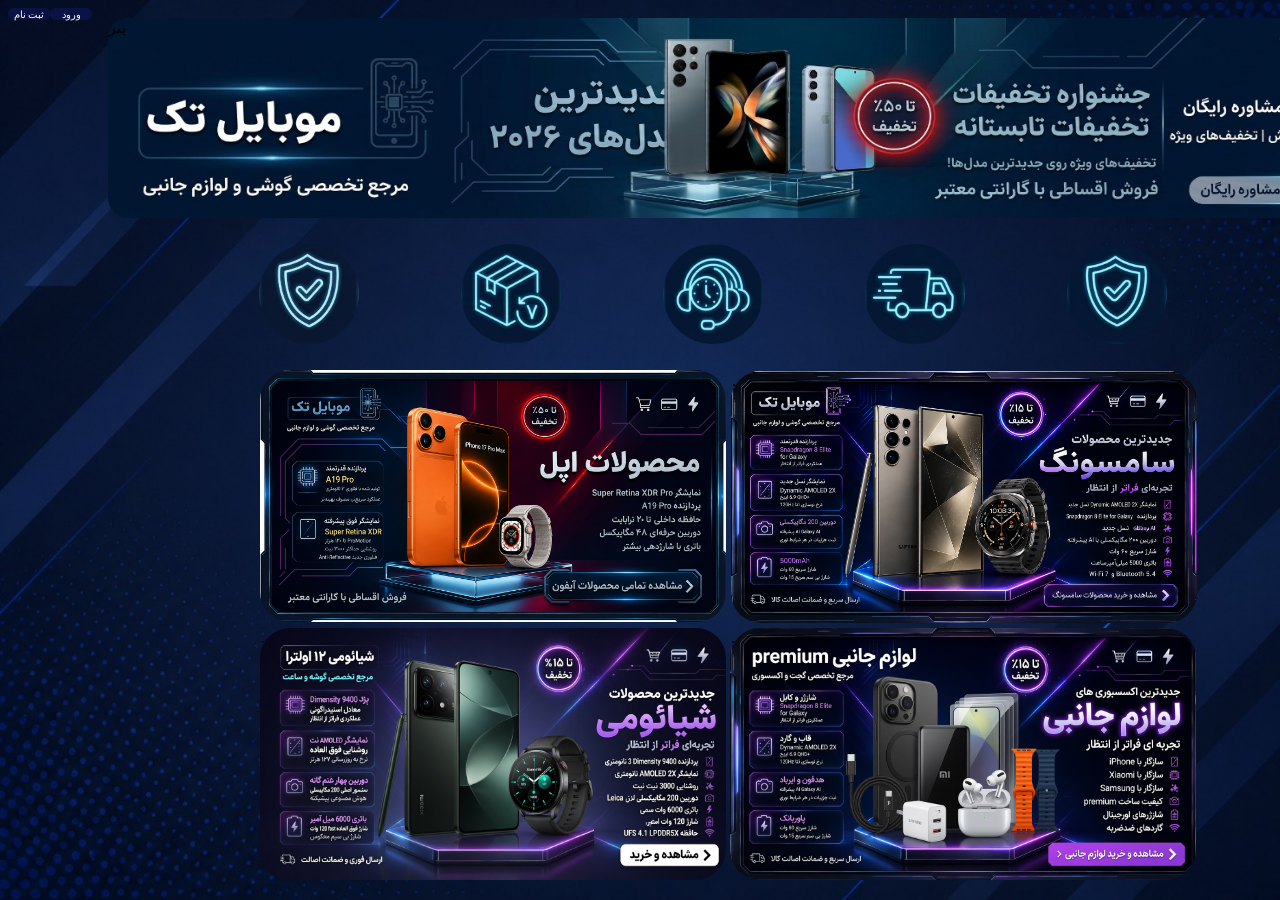
<file: index.html>
<!DOCTYPE html>
<html lang="en">
<head>
    <meta charset="UTF-8">
    <meta name="viewport" content="width=device-width, initial-scale=1.0">
    <title>Document</title>
    <link rel="stylesheet" href="web.css">
    
</head>
<body style="background-image: url(pic/F51D1259-2D3E-44AC-B73F-BFB2317DD142.png.jpeg);background-repeat: no-repeat;background-size: cover;background-attachment: fixed;">
    <div id="a">
        <div style="width: 90px;;height: 10px;">

    <div id="sabt">ثبت نام</div>
    <div  id="sabt">ورود</div>
        </div>

        <div id="baner">بنر </div>
        <div id=><img src="pic/IMG_5060.jpeg" alt="" id="zirbaner" style="margin-left: 250px;"></div>
        <div id=><img src="pic/IMG_5061.jpeg" alt="" id="zirbaner"></div>
        <div id=><img src="pic/IMG_5062.jpeg" alt="" id="zirbaner"></div>
        <div id=><img src="pic/IMG_5063.jpeg" alt="" id="zirbaner"></div>
        <div id=><img src="pic/IMG_5064.jpeg" alt="" id="zirbaner"></div>
        <div style="width: 960px;height: 500px;margin-top: 150px;margin-left: 250px;">
            <div id="market1"></div>
            <div id="market">.</div>
            <div id="market2">.</div>
            <div id="market3">.</div>
            
            

            
        </div>

    </div>
    
</body>
</html>
</file>
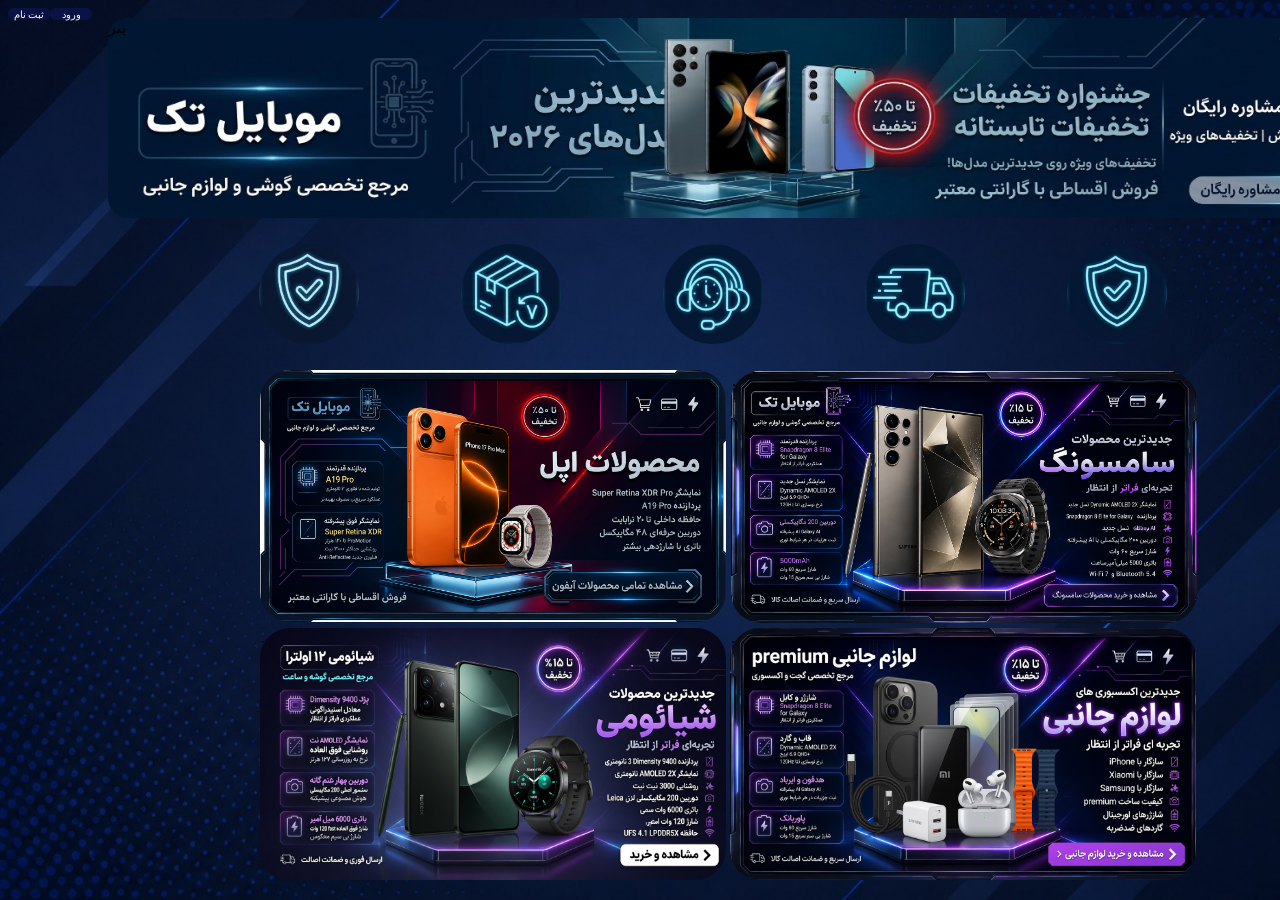
<file: New folder/index.html>
<!DOCTYPE html>
<html lang="en">
<head>
    <meta charset="UTF-8">
    <meta name="viewport" content="width=device-width, initial-scale=1.0">
    <title>Document</title>
    <link rel="stylesheet" href="web.css">
    
</head>
<body style="background-image: url(pic/F51D1259-2D3E-44AC-B73F-BFB2317DD142.png.jpeg);background-repeat: no-repeat;background-size: cover;background-attachment: fixed;">
    <div id="a">
        <div style="width: 90px;;height: 10px;">

    <div id="sabt">ثبت نام</div>
    <div  id="sabt">ورود</div>
        </div>

        <div id="baner">بنر </div>
        <div id=><img src="pic/IMG_5060.jpeg" alt="" id="zirbaner" style="margin-left: 250px;"></div>
        <div id=><img src="pic/IMG_5061.jpeg" alt="" id="zirbaner"></div>
        <div id=><img src="pic/IMG_5062.jpeg" alt="" id="zirbaner"></div>
        <div id=><img src="pic/IMG_5063.jpeg" alt="" id="zirbaner"></div>
        <div id=><img src="pic/IMG_5064.jpeg" alt="" id="zirbaner"></div>
        <div style="width: 960px;height: 500px;margin-top: 150px;margin-left: 250px;">
            <div id="market1"></div>
            <div id="market">.</div>
            <div id="market2">.</div>
            <div id="market3">.</div>
            
            

            
        </div>

    </div>
    
</body>
</html>
</file>
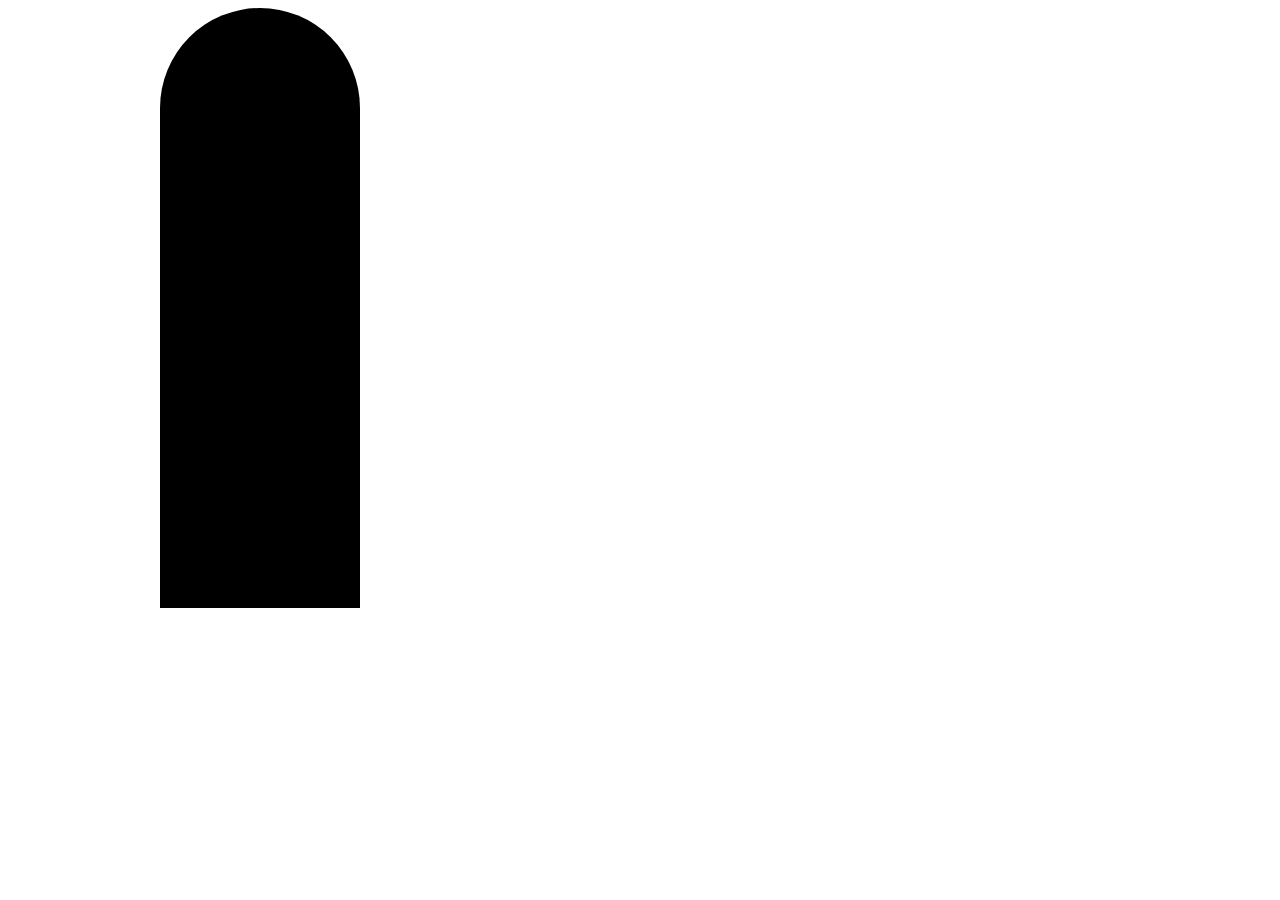
<file: dic.html>
<!DOCTYPE html>
<html lang="en">
<head>
    <meta charset="UTF-8">
    <meta name="viewport" content="width=device-width, initial-scale=1.0">
    <title>Document</title>
</head>
<body>
    <div style="margin: auto;width: 960px;height: auto;">
    <div style="width: 200px;height: 600px;background-color: black;border-radius: 100px 100px 0px 0px;"></div>
    </div>
</body>
</html>
</file>
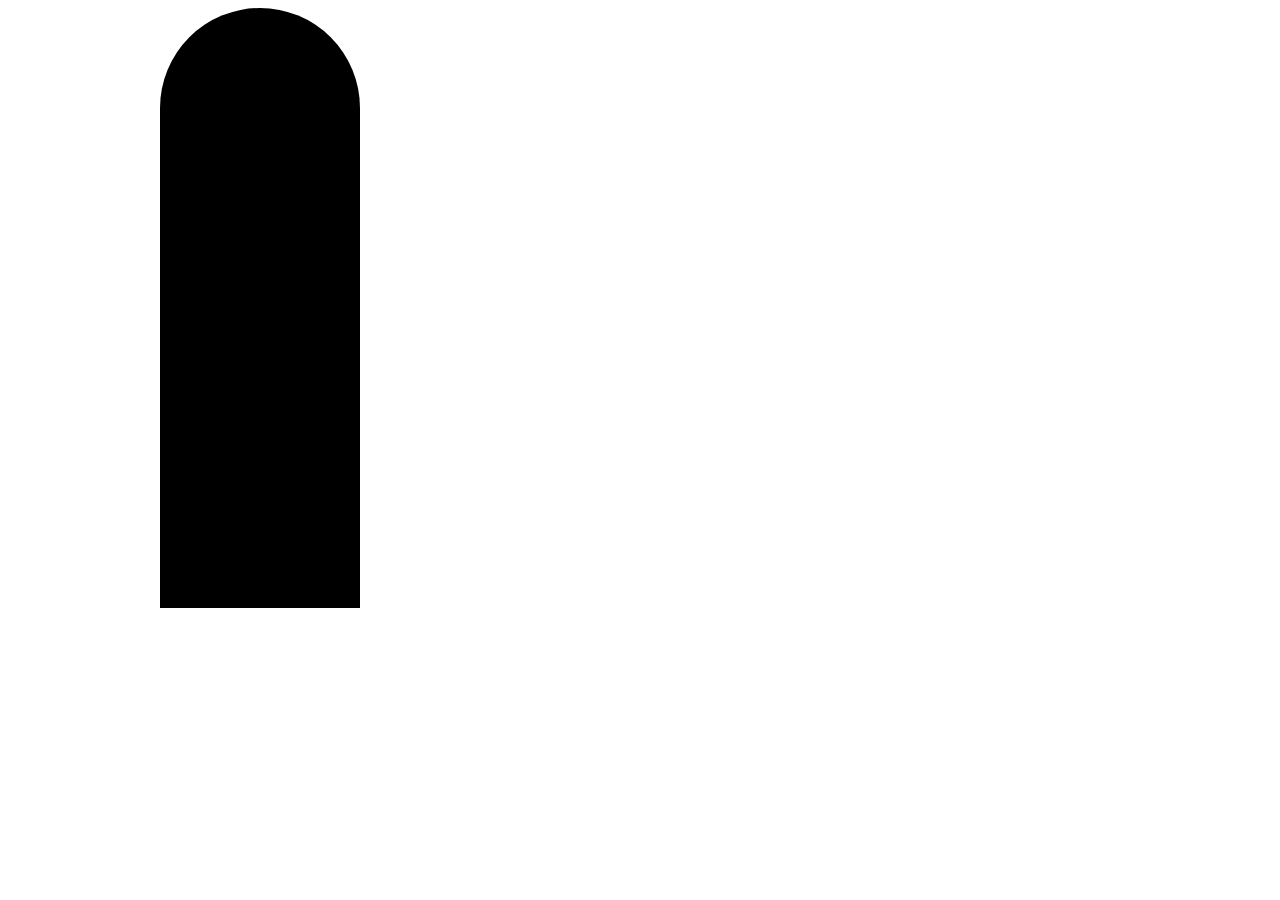
<file: New folder/dic.html>
<!DOCTYPE html>
<html lang="en">
<head>
    <meta charset="UTF-8">
    <meta name="viewport" content="width=device-width, initial-scale=1.0">
    <title>Document</title>
</head>
<body>
    <div style="margin: auto;width: 960px;height: auto;">
    <div style="width: 200px;height: 600px;background-color: black;border-radius: 100px 100px 0px 0px;"></div>
    </div>
</body>
</html>
</file>
<file: web.css>
#main{
    background-image: url(pic/F51D1259-2D3E-44AC-B73F-BFB2317DD142.png.jpeg);
}
    #a{
            width: 1500px;
            height: auto;
        }
        #baner{
            background-image: url(pic/IMG_5059.png.jpeg);
            width: 1300px;
            height: 200px;
            background-repeat: no-repeat;
            background-size: 1300px 200px;
            margin: auto;
            border-radius: 20px;

        }
        #baner:hover{
            border: 1px solid blue;
        }
        #sabt{
            width: 40px;
            height: 10px;
            background-color: rgb(11, 19, 70);
            float: left;border-radius: 10px;
            font-size: 10px;
            text-align: center;
            color: white;
            padding: 1px;
        }
        #sabt:hover{
            border: 1px solid blue;
        }
        #zirbaner{
            border-radius: 150px;
            float: left;
            width: 100px;
            height: 100px;
            margin:25px 50px 0px 50px;
            padding: 1px;


        }
        #zirbaner:hover{
            border: 1px solid rgb(255, 255, 255);

        }
        #market{
            background-color: brown;
            width: 464px;
            height: 250px;
             float: left;
             border-radius: 30px;
             padding: 1px;
             margin: 3px;
             background-image: url(pic/21243A5B-C769-479D-9EF4-D6CBD9DDE21A.png);
             background-size: cover;
             
        }
        #market1{
            background-color: brown;
            width: 464px;
            height: 250px;
             float: left;
             border-radius: 30px;
             padding: 1px;
             margin: 2px;
             background-image: url(pic/B069EBB5-A374-44A0-8E72-C464A2B06895.png);
             background-size: cover;
             
        }
        #market2{
            background-color: brown;
            width: 464px;
            height: 250px;
             float: left;
             border-radius: 30px;
             padding: 1px;
             margin: 2px;
             background-image: url(pic/IMG_5077.jpeg);
             background-size: cover;
             
        }
        #market3{
            background-color: brown;
            width: 464px;
            height: 250px;
             float: left;
             border-radius: 30px;
             padding: 1px;
             margin: 2px;
             background-image: url(pic/IMG_5078.jpeg);
             background-size: cover;
             
        }
        #market:hover{
            border: 1px solid rgb(255, 255, 255);
        }
        
        #market1:hover{
            border: 1px solid rgb(255, 255, 255);
        }
        #market2:hover{
            border: 1px solid rgb(255, 255, 255);
        }
        #market3:hover{
            border: 1px solid rgb(255, 255, 255);
        }
</file>
<file: New folder/web.css>
#main{
    background-image: url(pic/F51D1259-2D3E-44AC-B73F-BFB2317DD142.png.jpeg);
}
    #a{
            width: 1500px;
            height: auto;
        }
        #baner{
            background-image: url(pic/IMG_5059.png.jpeg);
            width: 1300px;
            height: 200px;
            background-repeat: no-repeat;
            background-size: 1300px 200px;
            margin: auto;
            border-radius: 20px;

        }
        #baner:hover{
            border: 1px solid blue;
        }
        #sabt{
            width: 40px;
            height: 10px;
            background-color: rgb(11, 19, 70);
            float: left;border-radius: 10px;
            font-size: 10px;
            text-align: center;
            color: white;
            padding: 1px;
        }
        #sabt:hover{
            border: 1px solid blue;
        }
        #zirbaner{
            border-radius: 150px;
            float: left;
            width: 100px;
            height: 100px;
            margin:25px 50px 0px 50px;
            padding: 1px;


        }
        #zirbaner:hover{
            border: 1px solid rgb(255, 255, 255);

        }
        #market{
            background-color: brown;
            width: 464px;
            height: 250px;
             float: left;
             border-radius: 30px;
             padding: 1px;
             margin: 3px;
             background-image: url(pic/21243A5B-C769-479D-9EF4-D6CBD9DDE21A.png);
             background-size: cover;
             
        }
        #market1{
            background-color: brown;
            width: 464px;
            height: 250px;
             float: left;
             border-radius: 30px;
             padding: 1px;
             margin: 2px;
             background-image: url(pic/B069EBB5-A374-44A0-8E72-C464A2B06895.png);
             background-size: cover;
             
        }
        #market2{
            background-color: brown;
            width: 464px;
            height: 250px;
             float: left;
             border-radius: 30px;
             padding: 1px;
             margin: 2px;
             background-image: url(pic/IMG_5077.jpeg);
             background-size: cover;
             
        }
        #market3{
            background-color: brown;
            width: 464px;
            height: 250px;
             float: left;
             border-radius: 30px;
             padding: 1px;
             margin: 2px;
             background-image: url(pic/IMG_5078.jpeg);
             background-size: cover;
             
        }
        #market:hover{
            border: 1px solid rgb(255, 255, 255);
        }
        
        #market1:hover{
            border: 1px solid rgb(255, 255, 255);
        }
        #market2:hover{
            border: 1px solid rgb(255, 255, 255);
        }
        #market3:hover{
            border: 1px solid rgb(255, 255, 255);
        }
</file>
